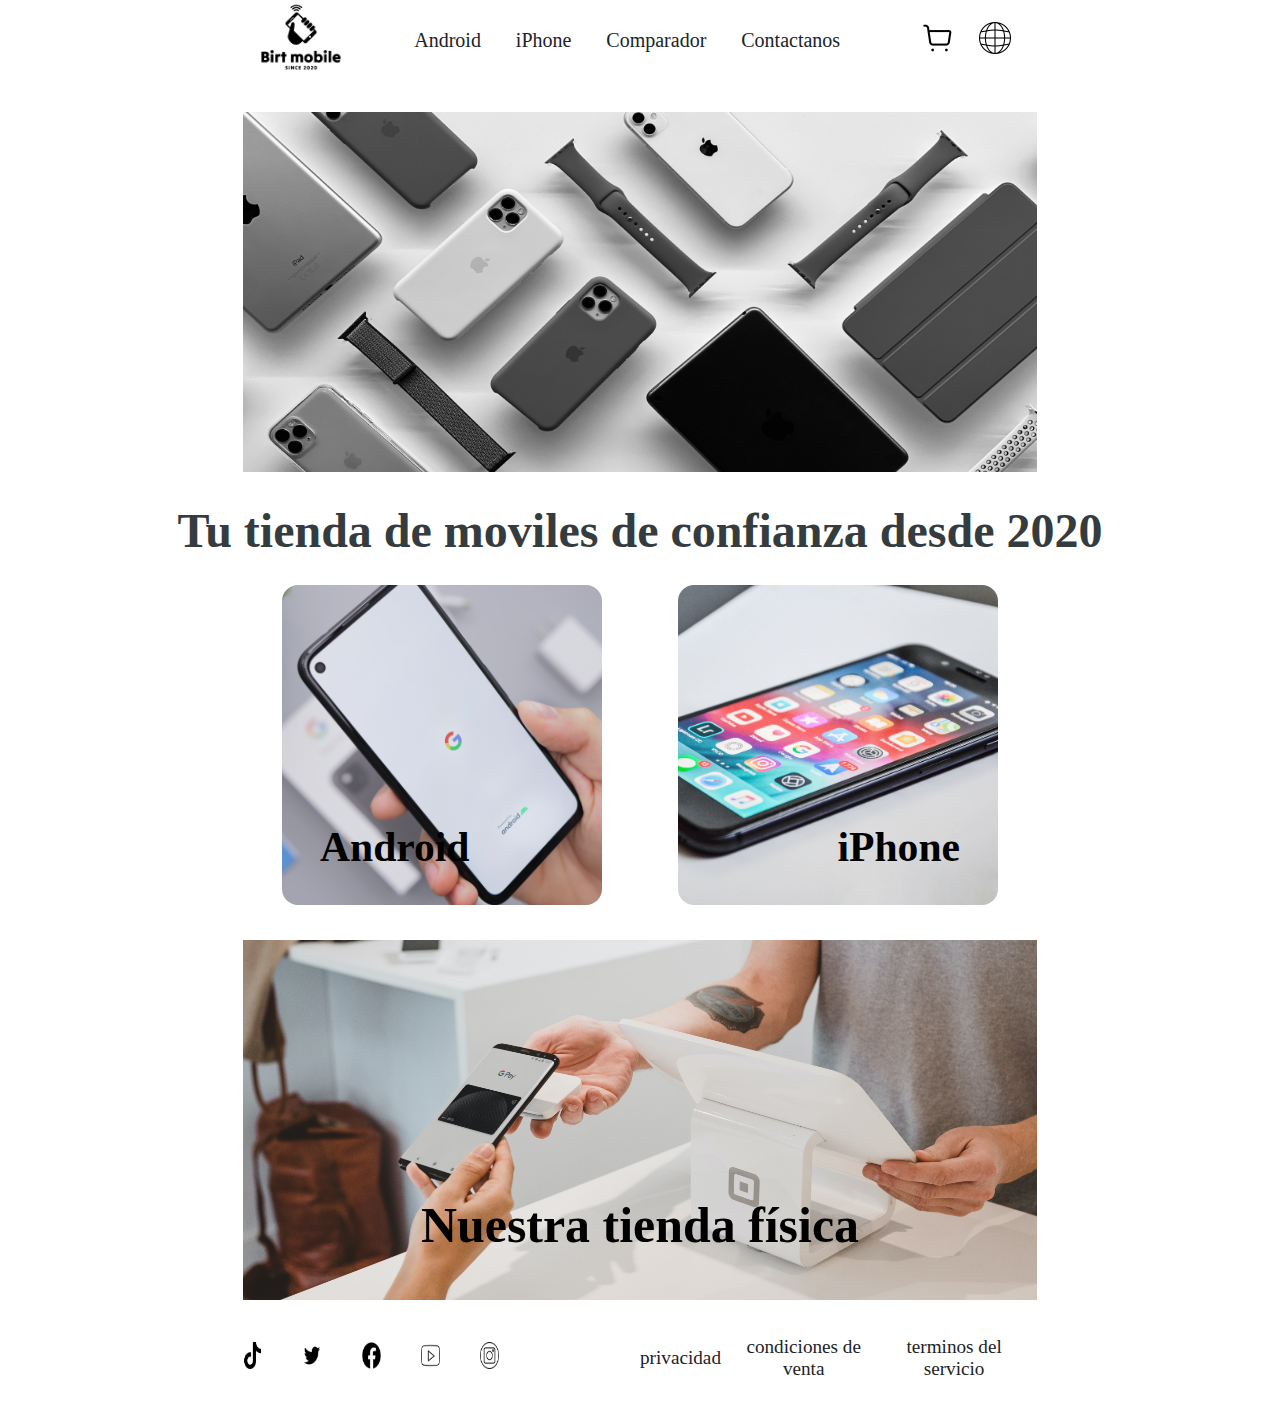
<file: index.html>
<!DOCTYPE html>
<html lang="en">
<head>
    <meta charset="UTF-8">
    <meta name="viewport" content="width=device-width, initial-scale=1.0">
    <title>Birt Mobile</title>
    <link rel="stylesheet" href="styles/main.css">
    <link rel="stylesheet" href="styles/index.css">
</head>
<body>
    <!--Cabecera comun para todas las paginas con los diferentes menús-->
    <header id="cabecera">
        <a href="index.html"><img src="images/logotipo.png" alt="Logotipo Birt" id="imagen-birt"></a>
        <nav>
            <ul id="lista-menus">
                <li><a href="android.html" class="enlace-web">Android</a></li>
                <li><a href="iphone.html" class="enlace-web">iPhone</a></li>
                <li><a href="comparador.html" class="enlace-web">Comparador</a></li>
                <li><a href="contacta.html" class="enlace-web">Contactanos</a></li>
            </ul>
        </nav>
        <aside>
            <a href="cesta.html">
                <img src="images/cesta.png" alt="Carrito de la cesta" srcset="" id="carro-compra" class="icono">
            </a>
            <a href="#">
                <img src="images/idioma.png" alt="Selector de idioma" srcset="" id="selector-idioma" class="icono">
            </a>
        </aside>
    </header>
    <!--Imagen principal de la pagina y frase de la pagina-->
    <section id="general-index">
        <article>
            <img src="images/imagen-principal.jpg" alt="Imagen principal Index" srcset="" class="imagen-principal">
            <h1 class="color-gris">Tu tienda de moviles de confianza desde 2020</h1>
        </article>
        <!--diferentes menús de dispositivos-->
        <article id="imagenes">
            <span class="imagenesmoviles lado-android">
                <a href="android.html"><img src="images/android.jpg" alt="foto android" srcset="" class="imagen-dispositivo"></a>
                <p id="android">Android</p>
            </span>
            <span class="imagenesmoviles lado-iphone">
                <a href="iphone.html"><img src="images/iphone.jpg" alt="foto iphone" srcset="" class="imagen-dispositivo"></a>
                <p id="iphone">iPhone</p>
            </span>
        </article>
    </section>
    <!--footer-->
    <footer>
        <div class="imagen-texto">
            <a href="contacta.html" id="foto-footer-contacta"><img src="images/tienda.jpg" alt="imagen principal footer" srcset="" id="imagenfooter"></a>
            <h2>Nuestra tienda física</h2>
        </div>
        <div id="fin-pagina">
            <ul id="lista-iconos">
                <li><a href="#"><img src="images/tik-tok.png" alt="red tiktok" srcset="" class="icono-red-social"></a></li>
                <li><a href=""><img src="images/twitter.png" alt="red twitter" srcset="" class="icono-red-social"></a></li>
                <li><a href=""><img src="images/facebook.png" alt="red facebook" srcset="" class="icono-red-social"></a></li>
                <li><a href=""><img src="images/youtube.png" alt="red youtube" srcset="" class="icono-red-social"></a></li>
                <li><a href=""><img src="images/instagram.png" alt="red instagram" srcset="" class="icono-red-social"></a></li>
            </ul>

            <ul id="condiciones">
                <a href="#" class="enlace-web"><li>privacidad</li></a>
                <a href="#" class="enlace-web"><li>condiciones de venta</li></a>
                <a href="#" class="enlace-web"><li>terminos del servicio</li></a>
            </ul>
        </div>
    </footer>

</body>
</html>
</file>
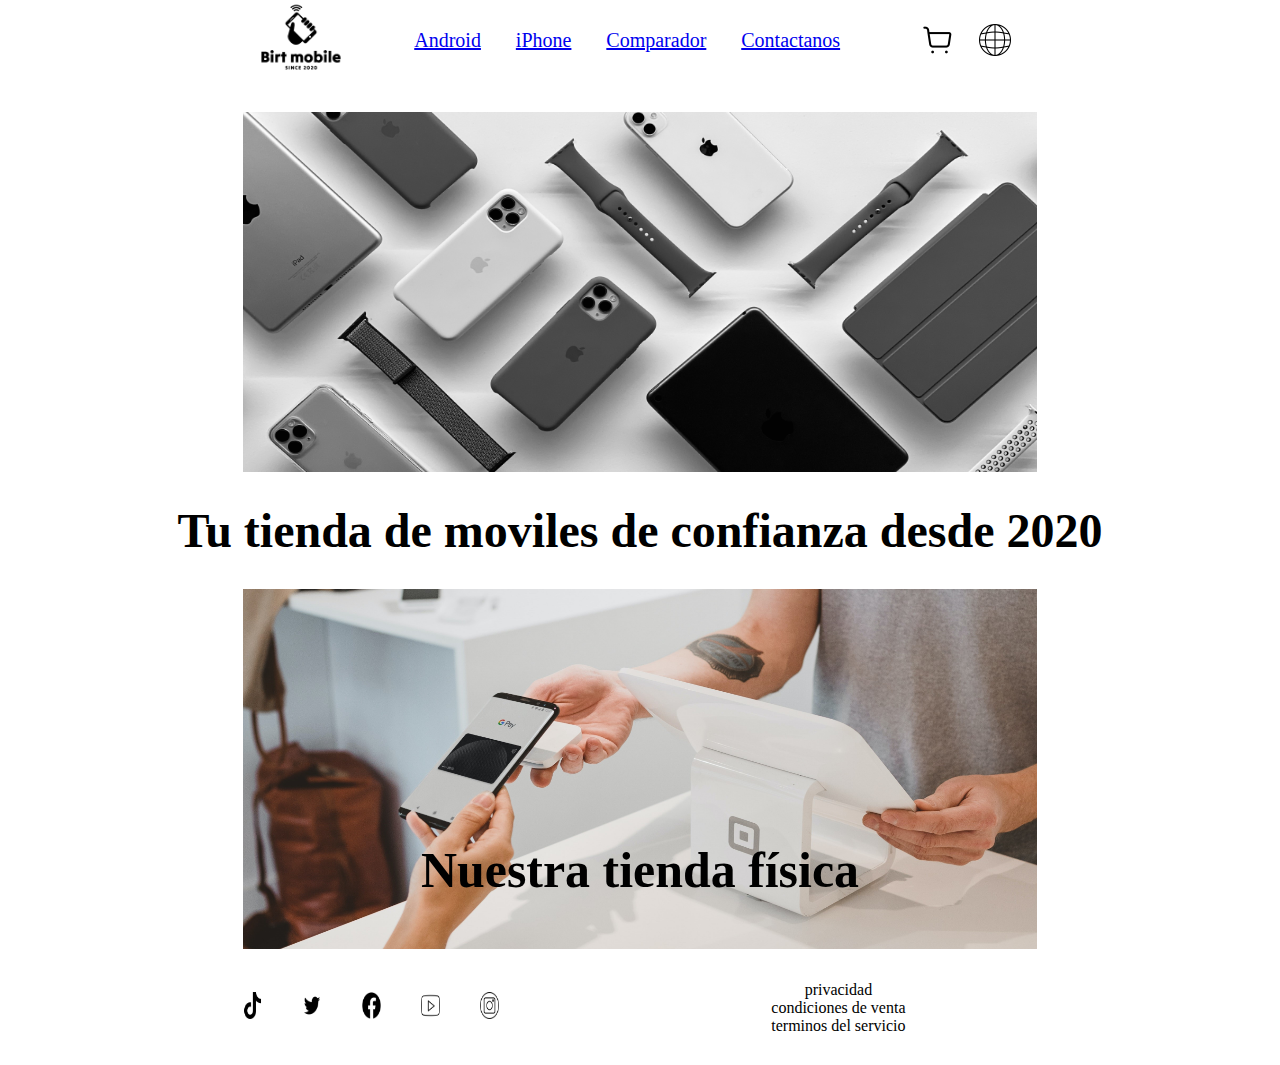
<file: 000-compra.html>
<!DOCTYPE html>
<html lang="en">
<head>
    <meta charset="UTF-8">
    <meta name="viewport" content="width=device-width, initial-scale=1.0">
    <title>Pagina Principal</title>
    <link rel="stylesheet" href="styles/main.css">
    <link rel="stylesheet" href="styles/index.css">
</head>
<body>
    <header id="cabecera">
        <a href="index.html"><img src="images/logotipo.png" alt="Logotipo Birt" id="imagen-birt"></a>
        <nav>
            <ul id="lista-menus">
                <li class="elemento-menu"><a href="android.html">Android</a></li>
                <li class="elemento-menu"><a href="iphone.html">iPhone</a></li>
                <li class="elemento-menu"><a href="comparador.html">Comparador</a></li>
                <li class="elemento-menu"><a href="contacta.html">Contactanos</a></li>
            </ul>
        </nav>
        <aside>
            <img src="images/cesta.png" alt="Carrito de la cesta" srcset="" id="carro-compra" class="icono">
            <img src="images/idioma.png" alt="Selector de idioma" srcset="" id="selector-idioma" class="icono">
            
        </aside>
    </header>
    <section>
        <img src="images/imagen-principal.jpg" alt="" srcset="" class="imagen-principal">

        <h1>Tu tienda de moviles de confianza desde 2020</h1>

        
    </section>

    <footer>
        <div class="imagen-texto">
            <img src="images/tienda.jpg" alt="" srcset="" id="imagenfooter">
            <h2>Nuestra tienda física</h2>
        </div>
        <div id="fin-pagina">
            <ul id="lista-iconos">
                <li><img src="images/tik-tok.png" alt="" srcset="" class="icono-red-social"></li>
                <li><img src="images/twitter.png" alt="" srcset="" class="icono-red-social"></li>
                <li><img src="images/facebook.png" alt="" srcset="" class="icono-red-social"></li>
                <li><img src="images/youtube.png" alt="" srcset="" class="icono-red-social"></li>
                <li><img src="images/instagram.png" alt="" srcset="" class="icono-red-social"></li>
            </ul>

            <ul id="contacto">
                <li>privacidad</li>
                <li>condiciones de venta</li>
                <li>terminos del servicio</li>
            </ul>
        </div>
    </footer>

</body>
</html>
</file>
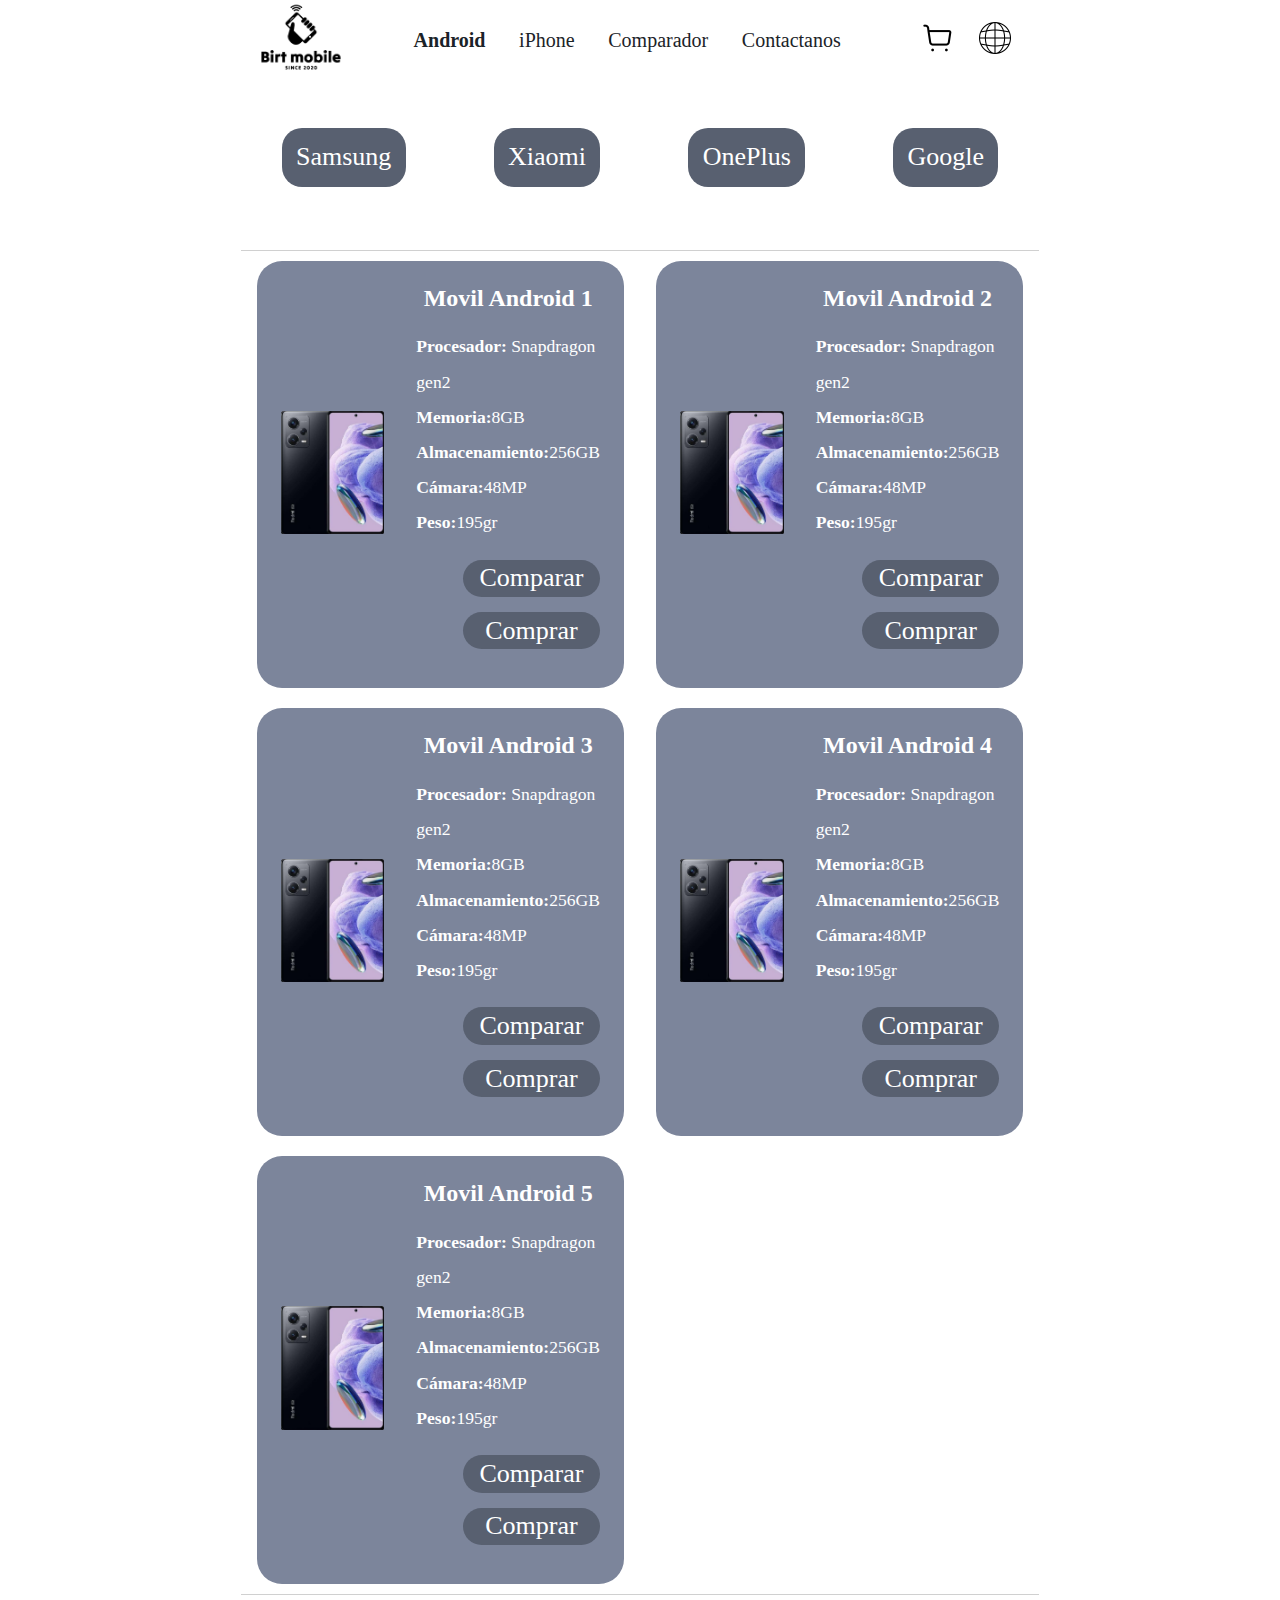
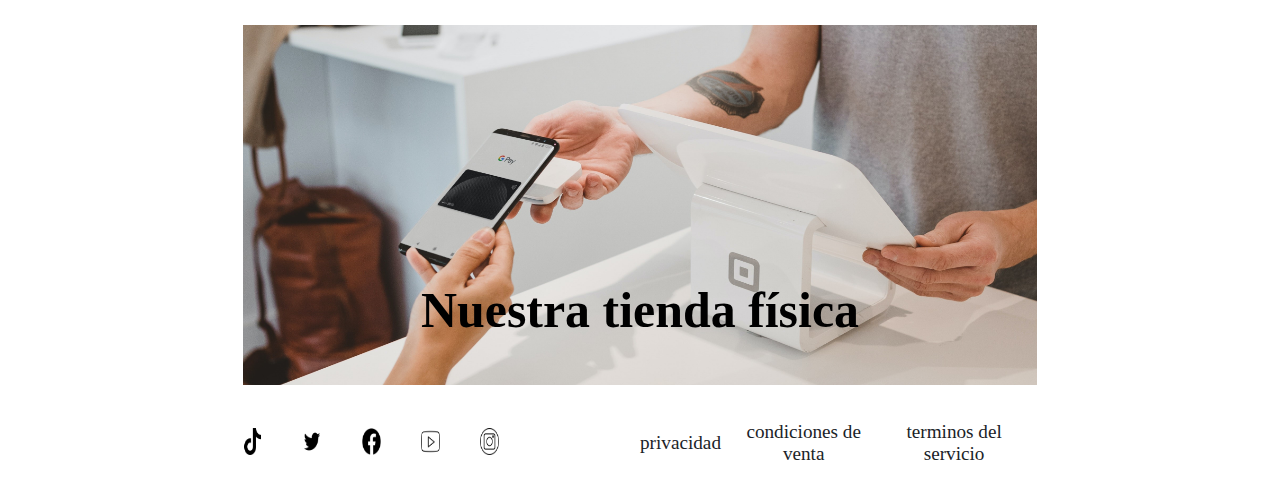
<file: android.html>
<!DOCTYPE html>
<html lang="en">
<head>
    <meta charset="UTF-8">
    <meta name="viewport" content="width=device-width, initial-scale=1.0">
    <title>Android - Birt Mobile</title>
    <link rel="stylesheet" href="styles/main.css">
    <link rel="stylesheet" href="styles/moviles.css">
</head>
<body>
    <!--Cabecera comun para todas las paginas con los diferentes menús-->
    <header id="cabecera">
        <a href="index.html"><img src="images/logotipo.png" alt="Logotipo Birt" id="imagen-birt"></a>
        <nav>
            <ul id="lista-menus">
                <li class="actual"><a href="android.html" class="enlace-web">Android</a></li>
                <li><a href="iphone.html" class="enlace-web">iPhone</a></li>
                <li><a href="comparador.html" class="enlace-web">Comparador</a></li>
                <li><a href="contacta.html" class="enlace-web">Contactanos</a></li>
            </ul>
        </nav>
        <aside>
            <a href="cesta.html">
                <img src="images/cesta.png" alt="Carrito de la cesta" srcset="" id="carro-compra" class="icono">
            </a>
            <a href="#">
                <img src="images/idioma.png" alt="Selector de idioma" srcset="" id="selector-idioma" class="icono">
            </a>
        </aside>
    </header>
    
    <!--Seccion para las diferentes marcas de dispositivos-->
    <section id="filtro">
        <ul>
            <li class="boton-pulsable"><a href="">Samsung</a></li>
            <li class="boton-pulsable"><a href="">Xiaomi</a></li>
            <li class="boton-pulsable"><a href="">OnePlus</a></li>
            <li class="boton-pulsable"><a href="">Google</a></li>
        </ul>        
    </section>

    <!--Seccion para mostrar los dispositivos, cada uno en un article que hará de tarjeta-->
    <section id="contenido-princ">
        <article class="tarjeta">
            <div class="imagen-tarjeta">
                <img src="images/android_movil.png" alt="movil android">
            </div>
            <div class="datos-tarjeta">
                <h2>Movil Android 1</h2>
                <p><b>Procesador:</b> Snapdragon gen2</p>
                <p><b>Memoria:</b>8GB</p>
                <p><b>Almacenamiento:</b>256GB</p>
                <p><b>Cámara:</b>48MP</p>
                <p><b>Peso:</b>195gr</p>
                <span>
                    <a href="comparador.html" class="boton-pulsable">Comparar</a>
                    <a href="cesta.html" class="boton-pulsable">Comprar</a>
                </span>
            </div>
        </article>

        <article class="tarjeta">
            <div class="imagen-tarjeta">
                <img src="images/android_movil.png" alt="movil android">
            </div>
            <div class="datos-tarjeta">
                <h2>Movil Android 2</h2>
                <p><b>Procesador:</b> Snapdragon gen2</p>
                <p><b>Memoria:</b>8GB</p>
                <p><b>Almacenamiento:</b>256GB</p>
                <p><b>Cámara:</b>48MP</p>
                <p><b>Peso:</b>195gr</p>
                <span>
                    <a href="comparador.html" class="boton-pulsable">Comparar</a>
                    <a href="cesta.html" class="boton-pulsable">Comprar</a>
                </span>
            </div>
        </article>
        <article class="tarjeta">
            <div class="imagen-tarjeta">
                <img src="images/android_movil.png" alt="movil android">
            </div>
            <div class="datos-tarjeta">
                <h2>Movil Android 3</h2>
                <p><b>Procesador:</b> Snapdragon gen2</p>
                <p><b>Memoria:</b>8GB</p>
                <p><b>Almacenamiento:</b>256GB</p>
                <p><b>Cámara:</b>48MP</p>
                <p><b>Peso:</b>195gr</p>
                <span>
                    <a href="comparador.html" class="boton-pulsable">Comparar</a>
                    <a href="cesta.html" class="boton-pulsable">Comprar</a>
                </span>
            </div>
        </article>
        <article class="tarjeta">
            <div class="imagen-tarjeta">
                <img src="images/android_movil.png" alt="movil android">
            </div>
            <div class="datos-tarjeta">
                <h2>Movil Android 4</h2>
                <p><b>Procesador:</b> Snapdragon gen2</p>
                <p><b>Memoria:</b>8GB</p>
                <p><b>Almacenamiento:</b>256GB</p>
                <p><b>Cámara:</b>48MP</p>
                <p><b>Peso:</b>195gr</p>
                <span>
                    <a href="comparador.html" class="boton-pulsable">Comparar</a>
                    <a href="cesta.html" class="boton-pulsable">Comprar</a>
                </span>
            </div>
        </article>
        <article class="tarjeta">
            <div class="imagen-tarjeta">
                <img src="images/android_movil.png" alt="movil android">
            </div>
            <div class="datos-tarjeta">
                <h2>Movil Android 5</h2>
                <p><b>Procesador:</b> Snapdragon gen2</p>
                <p><b>Memoria:</b>8GB</p>
                <p><b>Almacenamiento:</b>256GB</p>
                <p><b>Cámara:</b>48MP</p>
                <p><b>Peso:</b>195gr</p>
                <span>
                    <a href="comparador.html" class="boton-pulsable">Comparar</a>
                    <a href="cesta.html" class="boton-pulsable">Comprar</a>
                </span>
            </div>
        </article>
    </section>

    <!--Footer-->
    <footer>
        <div class="imagen-texto">
            <a href="contacta.html" id="foto-footer-contacta"><img src="images/tienda.jpg" alt="imagen principal footer" srcset="" id="imagenfooter"></a>
            <h2>Nuestra tienda física</h2>
        </div>
        <div id="fin-pagina">
            <ul id="lista-iconos">
                <li><img src="images/tik-tok.png" alt="red tiktok" srcset="" class="icono-red-social"></li>
                <li><img src="images/twitter.png" alt="red twitter" srcset="" class="icono-red-social"></li>
                <li><img src="images/facebook.png" alt="red facebook" srcset="" class="icono-red-social"></li>
                <li><img src="images/youtube.png" alt="red youtube" srcset="" class="icono-red-social"></li>
                <li><img src="images/instagram.png" alt="red instagram" srcset="" class="icono-red-social"></li>
            </ul>

            <ul id="condiciones">
                <a href="#" class="enlace-web"><li>privacidad</li></a>
                <a href="#" class="enlace-web"><li>condiciones de venta</li></a>
                <a href="#" class="enlace-web"><li>terminos del servicio</li></a>
            </ul>
        </div>
    </footer>

</body>
</html>
</file>
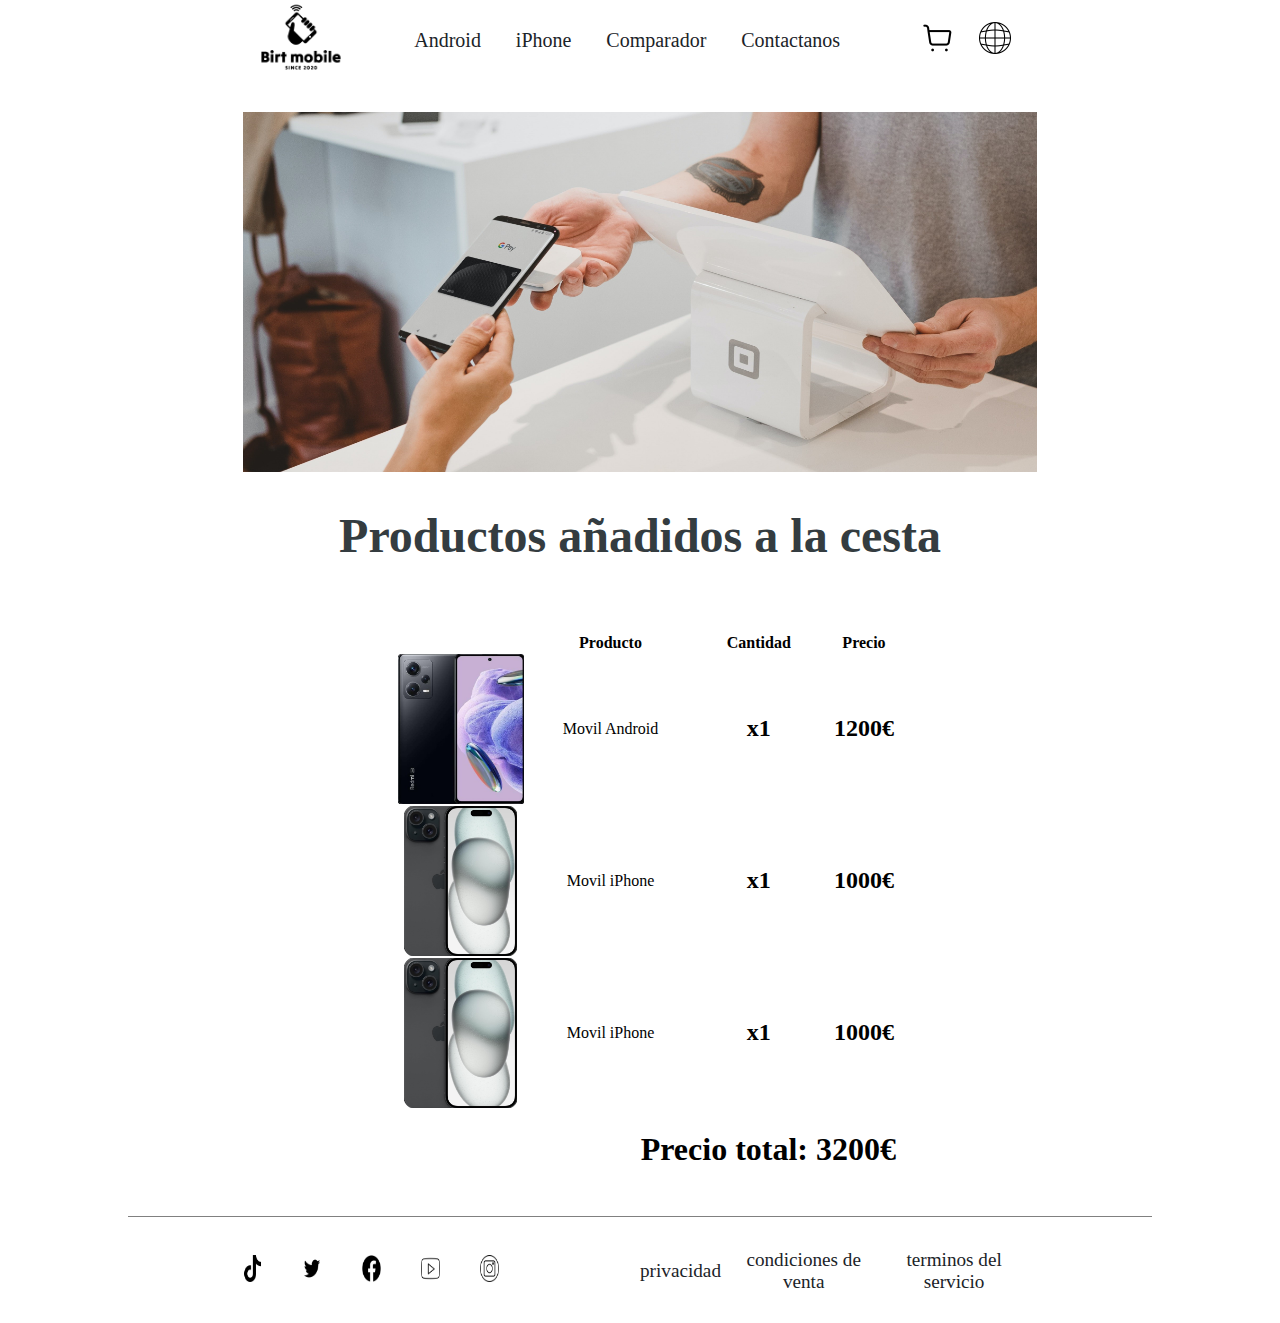
<file: cesta.html>
<!DOCTYPE html>
<html lang="en">
<head>
    <meta charset="UTF-8">
    <meta name="viewport" content="width=device-width, initial-scale=1.0">
    <title>Carrito de compra - Birt Mobile</title>
    <link rel="stylesheet" href="styles/main.css">
    <link rel="stylesheet" href="styles/cesta.css">
</head>
<body>
    <!--Cabecera comun para todas las paginas con los diferentes menús-->
    <header id="cabecera">
        <a href="index.html"><img src="images/logotipo.png" alt="Logotipo Birt" id="imagen-birt"></a>
        <nav>
            <ul id="lista-menus">
                <li><a href="android.html" class="enlace-web">Android</a></li>
                <li><a href="iphone.html" class="enlace-web">iPhone</a></li>
                <li><a href="comparador.html" class="enlace-web">Comparador</a></li>
                <li><a href="contacta.html" class="enlace-web">Contactanos</a></li>
            </ul>
        </nav>
        <aside>
            <a href="cesta.html">
                <img src="images/cesta.png" alt="Carrito de la cesta" srcset="" id="carro-compra" class="icono">
            </a>
            <a href="#">
                <img src="images/idioma.png" alt="Selector de idioma" srcset="" id="selector-idioma" class="icono">
            </a>
        </aside>
    </header>
    <!--Imagen principal de la pagina y frase de la pagina-->
    <section>
        <img src="images/tienda.jpg" alt="imagen principal pagina" srcset="" class="imagen-principal">
        <h1 class="color-gris">Productos añadidos a la cesta</h1>
    </section>
    <!--Listado de dispositivos añadidos a la cesta-->
    <section class="contenido">
        <table>
            <thead id="cabecera-tabla">
                <tr>
                    <td> </td>
                    <td>Producto</td>
                    <td>Cantidad</td>
                    <td>Precio</td>
                </tr>
            </thead>
            <tbody>
                <tr>
                    <td><img src="images/android_movil.png" alt="movil android"></td>
                    <td>Movil Android</td>
                    <td class="cantidad">x1</td>
                    <td class="precio">1200€</td>
                </tr>
                <tr>
                    <td><img src="images/iphone_articulo.png" alt="movil iphone"></td>
                    <td>Movil iPhone</td>
                    <td class="cantidad">x1</td>
                    <td class="precio">1000€</td>
                </tr>
                <tr>
                    <td><img src="images/iphone_articulo.png" alt="movil iphone"></td>
                    <td>Movil iPhone</td>
                    <td class="cantidad">x1</td>
                    <td class="precio">1000€</td>
                </tr>
            </tbody>
        </table>

        <!--Precio total de los productos añadidos a la cesta-->
        <h2 class="total">Precio total: 3200€</h2>
    </section>
    <!--Footer diferente al resto de paginas-->
    <footer id="footer-diferente"> 
        <div id="fin-pagina">
            <ul id="lista-iconos">
                <li><img src="images/tik-tok.png" alt="red tiktok" srcset="" class="icono-red-social"></li>
                <li><img src="images/twitter.png" alt="red twitter" srcset="" class="icono-red-social"></li>
                <li><img src="images/facebook.png" alt="red facebook" srcset="" class="icono-red-social"></li>
                <li><img src="images/youtube.png" alt="red youtube" srcset="" class="icono-red-social"></li>
                <li><img src="images/instagram.png" alt="red instagram" srcset="" class="icono-red-social"></li>
            </ul>

            <ul id="condiciones">
                <a href="#" class="enlace-web"><li>privacidad</li></a>
                <a href="#" class="enlace-web"><li>condiciones de venta</li></a>
                <a href="#" class="enlace-web"><li>terminos del servicio</li></a>
            </ul>
        </div>
    </footer>
</body>
</html>
</file>
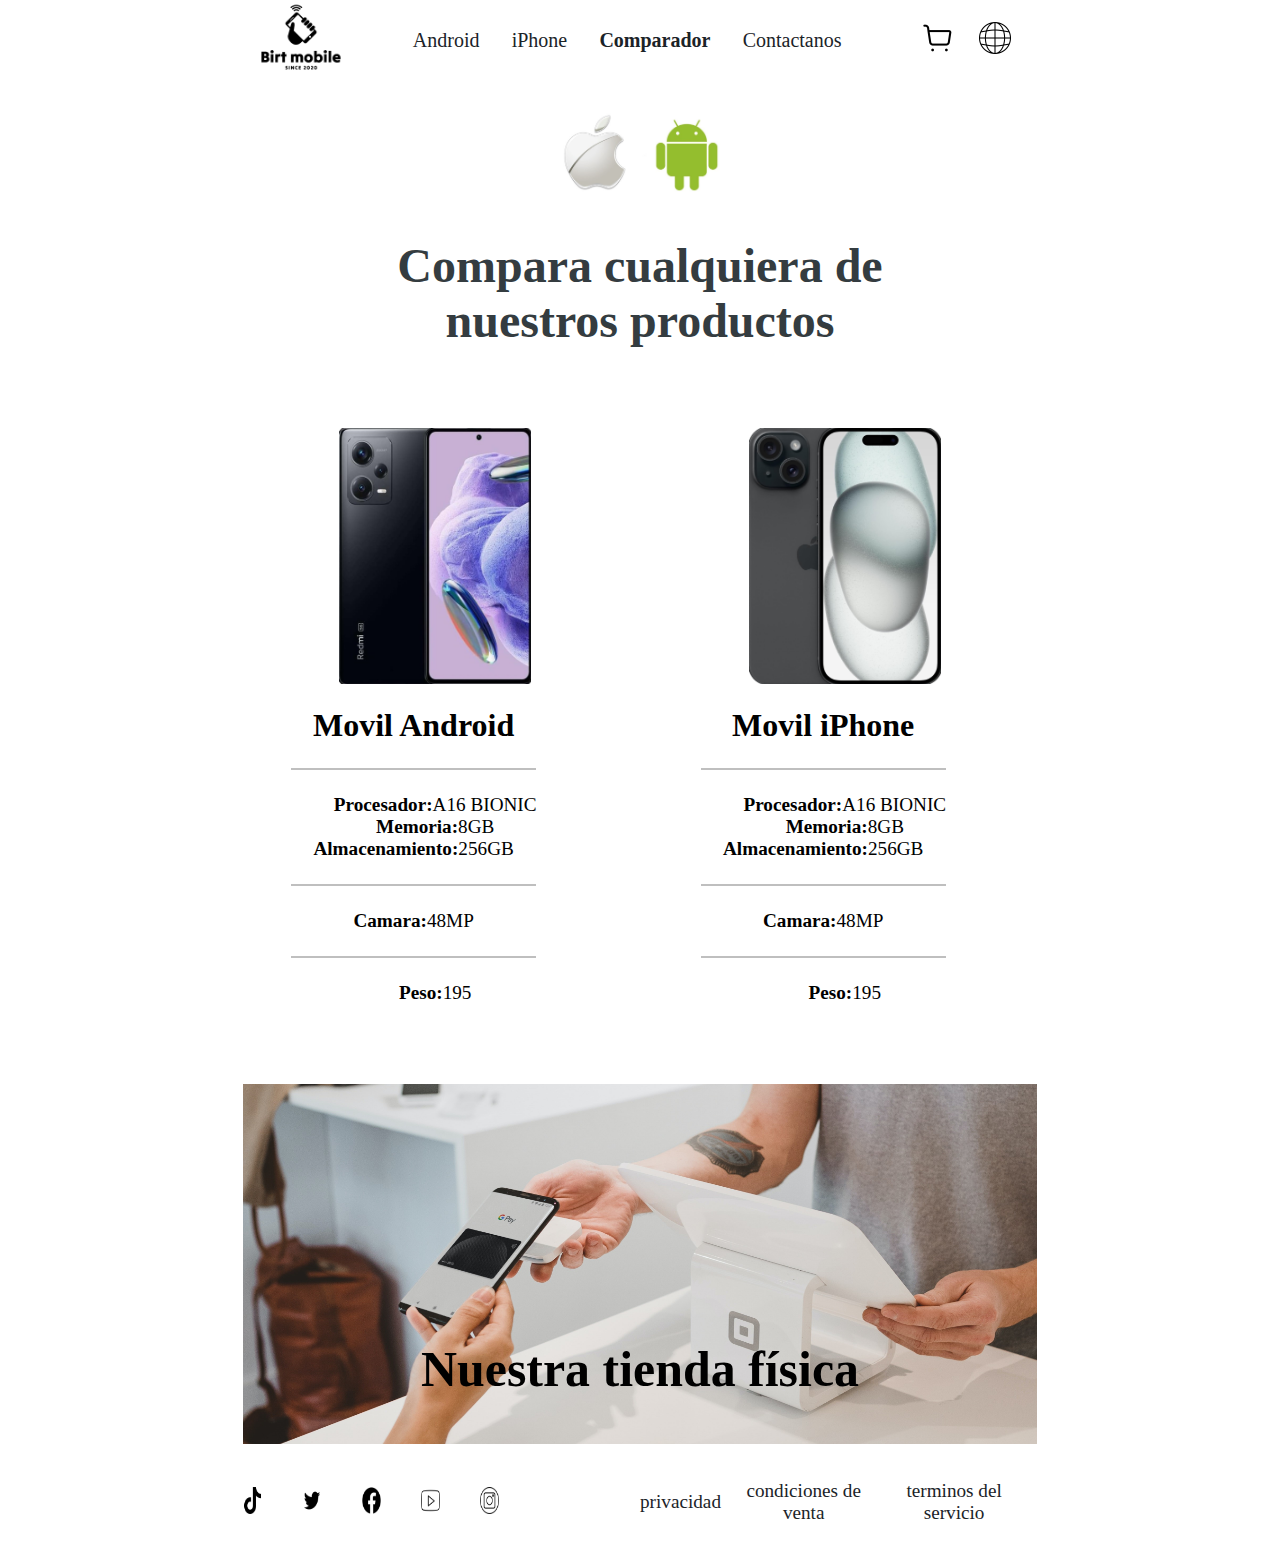
<file: comparador.html>
<!DOCTYPE html>
<html lang="en">
<head>
    <meta charset="UTF-8">
    <meta name="viewport" content="width=device-width, initial-scale=1.0">
    <title>Comparador - Birt Mobile</title>
    <link rel="stylesheet" href="styles/main.css">
    <link rel="stylesheet" href="styles/comparador.css">
</head>
<body>
    <!--Cabecera comun para todas las paginas con los diferentes menús-->
    <header id="cabecera">
        <a href="index.html"><img src="images/logotipo.png" alt="Logotipo Birt" id="imagen-birt"></a>
        <nav>
            <ul id="lista-menus">
                <li><a href="android.html" class="enlace-web">Android</a></li>
                <li><a href="iphone.html" class="enlace-web">iPhone</a></li>
                <li class="actual"><a href="comparador.html" class="enlace-web">Comparador</a></li>
                <li><a href="contacta.html" class="enlace-web">Contactanos</a></li>
            </ul>
        </nav>
        <aside>
            <a href="cesta.html">
                <img src="images/cesta.png" alt="Carrito de la cesta" srcset="" id="carro-compra" class="icono">
            </a>
            <a href="#">
                <img src="images/idioma.png" alt="Selector de idioma" srcset="" id="selector-idioma" class="icono">
            </a>
        </aside>
    </header>
    <!--Imagen principal de la pagina y frase de la pagina-->
    <section>
        <img src="images/comparador.jpg" alt="imagen principal" srcset="" class="imagen-principal">
        <h1 class="color-gris">Compara cualquiera de nuestros productos</h1>
    </section>

    <!--Zona para mostrar los productos para su comparacion-->
    <section id="zona-comparador">
        <article class="tarjeta-movil">
            <img src="images/android_movil.png" alt="imagen android" srcset="">
            <h2 class="linea">Movil Android</h2>
            <p><b>Procesador:</b>A16 BIONIC</p>
            <p><b>Memoria:</b>8GB</p>
            <p class="linea"><b>Almacenamiento:</b>256GB</p>
            <p class="linea"><b>Camara:</b>48MP</p>
            <p><b>Peso:</b>195</p>
        </article>

        <article class="tarjeta-movil">
            <img src="images/iphone_articulo.png" alt="imagen iphone" srcset="">
            <h2 class="linea">Movil iPhone</h2>
            <p><b>Procesador:</b>A16 BIONIC</p>
            <p><b>Memoria:</b>8GB</p>
            <p class="linea"><b>Almacenamiento:</b>256GB</p>
            <p class="linea"><b>Camara:</b>48MP</p>
            <p><b>Peso:</b>195</p>
        </article>
    </section>
    
    <!--footer-->
    <footer>
        <div class="imagen-texto">
            <a href="contacta.html" id="foto-footer-contacta"><img src="images/tienda.jpg" alt="imagen principal footer" srcset="" id="imagenfooter"></a>
            <h2>Nuestra tienda física</h2>
        </div>
        <div id="fin-pagina">
            <ul id="lista-iconos">
                <li><img src="images/tik-tok.png" alt="red tiktok" srcset="" class="icono-red-social"></li>
                <li><img src="images/twitter.png" alt="red twitter" srcset="" class="icono-red-social"></li>
                <li><img src="images/facebook.png" alt="red facebook" srcset="" class="icono-red-social"></li>
                <li><img src="images/youtube.png" alt="red youtube" srcset="" class="icono-red-social"></li>
                <li><img src="images/instagram.png" alt="red instagram" srcset="" class="icono-red-social"></li>
            </ul>

            <ul id="condiciones">
                <a href="#" class="enlace-web"><li>privacidad</li></a>
                <a href="#" class="enlace-web"><li>condiciones de venta</li></a>
                <a href="#" class="enlace-web"><li>terminos del servicio</li></a>
            </ul>
        </div>
    </footer>

</body>
</html>
</file>
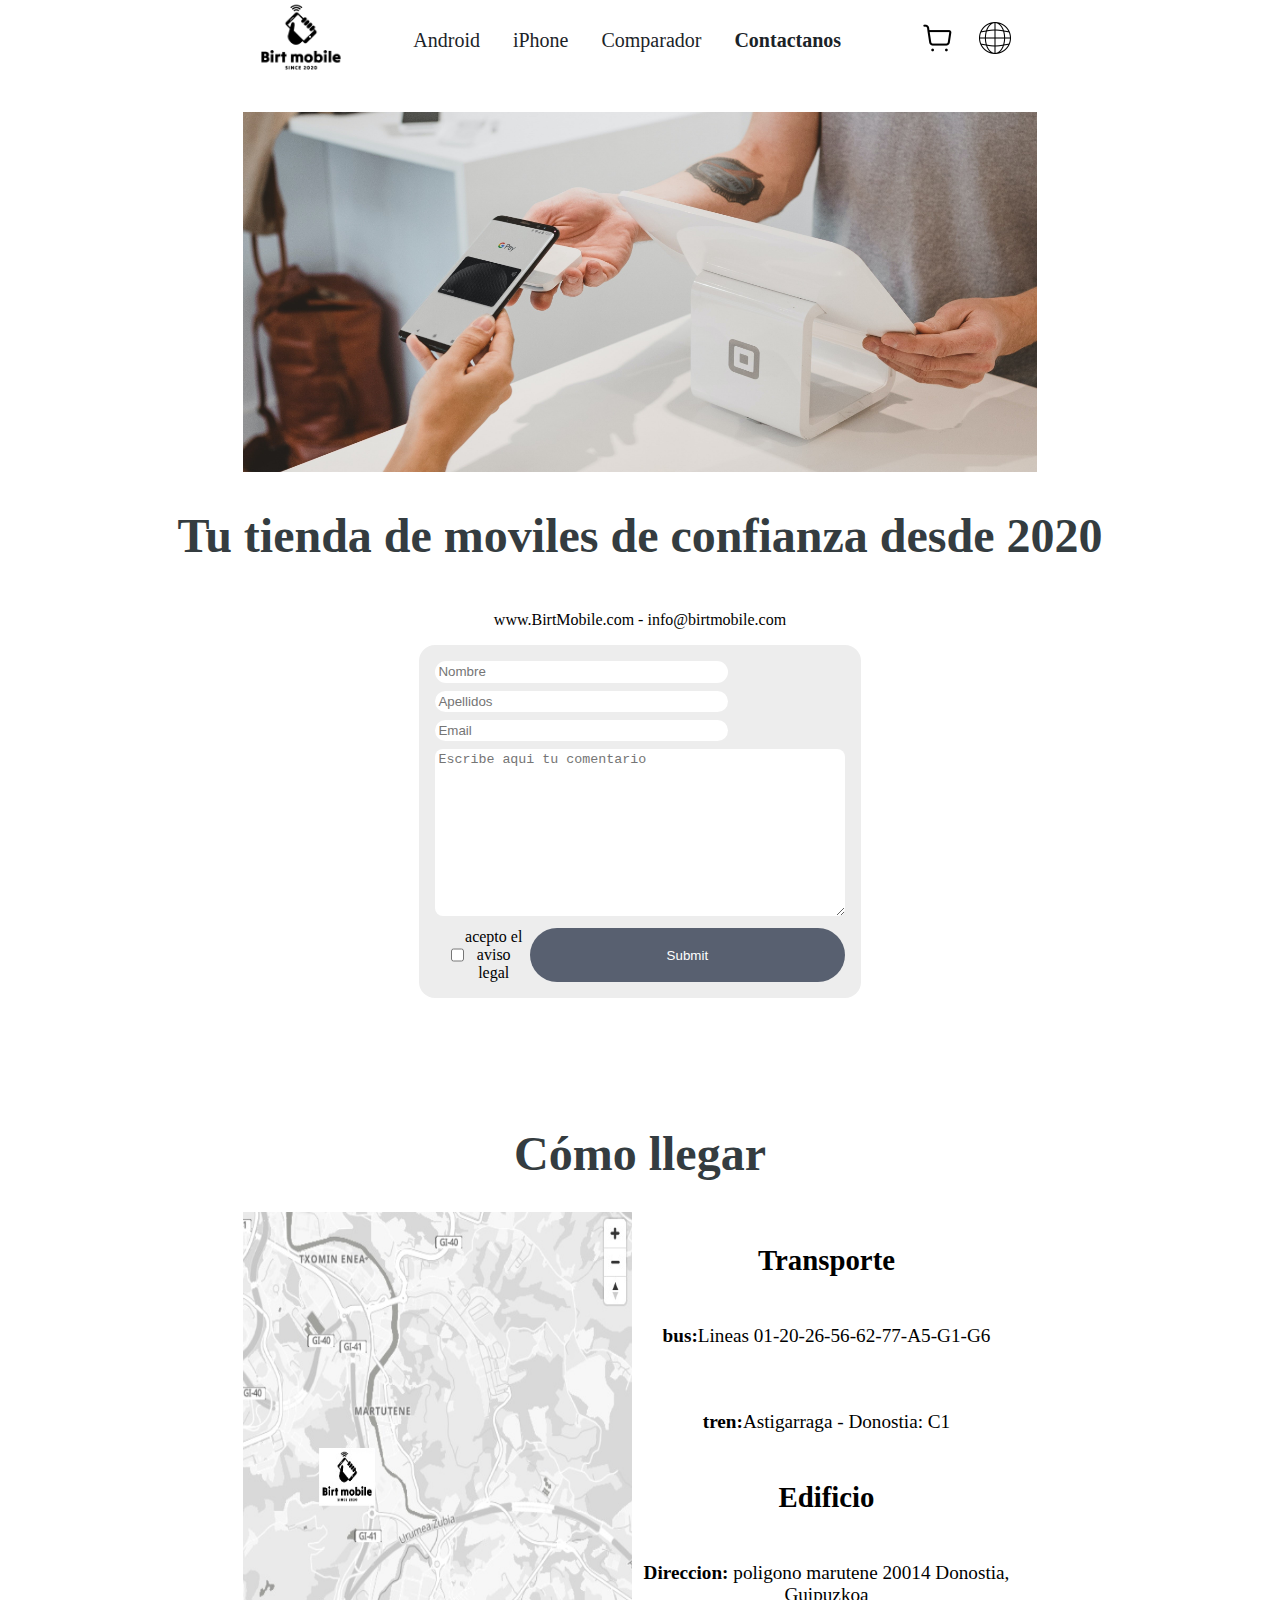
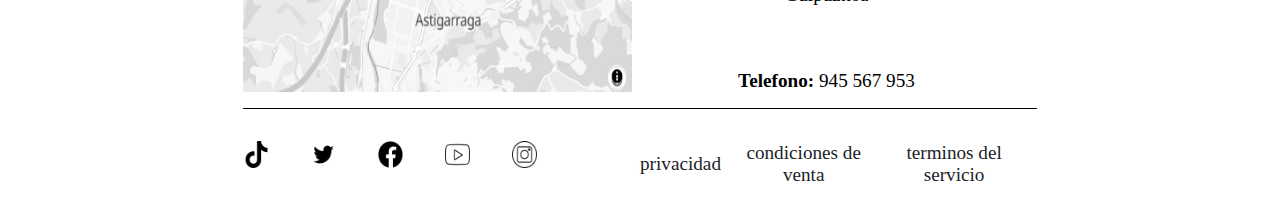
<file: contacta.html>
<!DOCTYPE html>
<html lang="en">
<head>
    <meta charset="UTF-8">
    <meta name="viewport" content="width=device-width, initial-scale=1.0">
    <title>Contacta - Birt Mobile</title>
    <link rel="stylesheet" href="styles/main.css">
    <link rel="stylesheet" href="styles/contacta.css">
</head>
<body>
    <!--Cabecera comun para todas las paginas con los diferentes menús-->
    <header id="cabecera">
        <a href="index.html"><img src="images/logotipo.png" alt="Logotipo Birt" id="imagen-birt"></a>
        <nav>
            <ul id="lista-menus">
                <li><a href="android.html" class="enlace-web">Android</a></li>
                <li><a href="iphone.html" class="enlace-web">iPhone</a></li>
                <li><a href="comparador.html" class="enlace-web">Comparador</a></li>
                <li class="actual"><a href="contacta.html" class="enlace-web">Contactanos</a></li>
            </ul>
        </nav>
        <aside>
            <a href="cesta.html">
                <img src="images/cesta.png" alt="Carrito de la cesta" srcset="" id="carro-compra" class="icono">
            </a>
            <a href="#">
                <img src="images/idioma.png" alt="Selector de idioma" srcset="" id="selector-idioma" class="icono">
            </a>
        </aside>
    </header>
    <!--Imagen principal de la pagina, frase de la pagina y parrafo de informacion-->
    <section>
        <img src="images/tienda.jpg" alt="imagen principal" srcset="" class="imagen-principal">
        <h1 class="color-gris descrip">Tu tienda de moviles de confianza desde 2020</h1>
    </section>
    <p>www.BirtMobile.com - info@birtmobile.com</p>

    <!--Formulario de contacto-->
    <form action="get">
        <input type="text" name="nombre" id="nombre" class="entrada" placeholder="Nombre">
        <input type="text" name="apellidos" id="apellidos" class="entrada" placeholder="Apellidos">
        <input type="email" name="email" id="email" class="entrada" placeholder="Email">
        <textarea name="comentario" id="comentario" class="texto" placeholder="Escribe aqui tu comentario"></textarea>
        <span>
            <input type="checkbox" name="acepto" id="acepto" class="acepto"> 
            <label for="acepto">acepto el aviso legal</label>
            <input type="submit" name="enviar" id="enviar" class="enviar">
        </span>
    </form>

    <!--Frase previa al footer-->
    <section>
        <h2 class="color-gris descrip">Cómo llegar</h2>
    </section>
    <!--footer-->
    <footer id="footer-diferente"> 
    <section id="contenedor-ubicacion">
        <img src="images/mapa.jpg" alt="mapa donde estamos" srcset="" id="imagenfooter">
        <div id="contenedor-informacion">
            <h2>Transporte</h2>
            <p><b>bus:</b>Lineas 01-20-26-56-62-77-A5-G1-G6</p>
            <p><b>tren:</b>Astigarraga - Donostia: C1</p>
            <h2>Edificio</h2>
            <p><b>Direccion:</b> poligono marutene 20014 Donostia, Guipuzkoa</p>
            <p><b>Telefono:</b> 945 567 953</p>
        </div>
    </section>
        <div id="fin-pagina">
            <ul id="lista-iconos">
                <li><img src="images/tik-tok.png" alt="red tiktok" srcset="" class="icono-red-social"></li>
                <li><img src="images/twitter.png" alt="red twitter" srcset="" class="icono-red-social"></li>
                <li><img src="images/facebook.png" alt="red facebook" srcset="" class="icono-red-social"></li>
                <li><img src="images/youtube.png" alt="red youtube" srcset="" class="icono-red-social"></li>
                <li><img src="images/instagram.png" alt="red instagram" srcset="" class="icono-red-social"></li>
            </ul>

            <ul id="condiciones">
                <a href="#" class="enlace-web"><li>privacidad</li></a>
                <a href="#" class="enlace-web"><li>condiciones de venta</li></a>
                <a href="#" class="enlace-web"><li>terminos del servicio</li></a>
            </ul>
        </div>
    </footer>
</body>
</html>
</file>
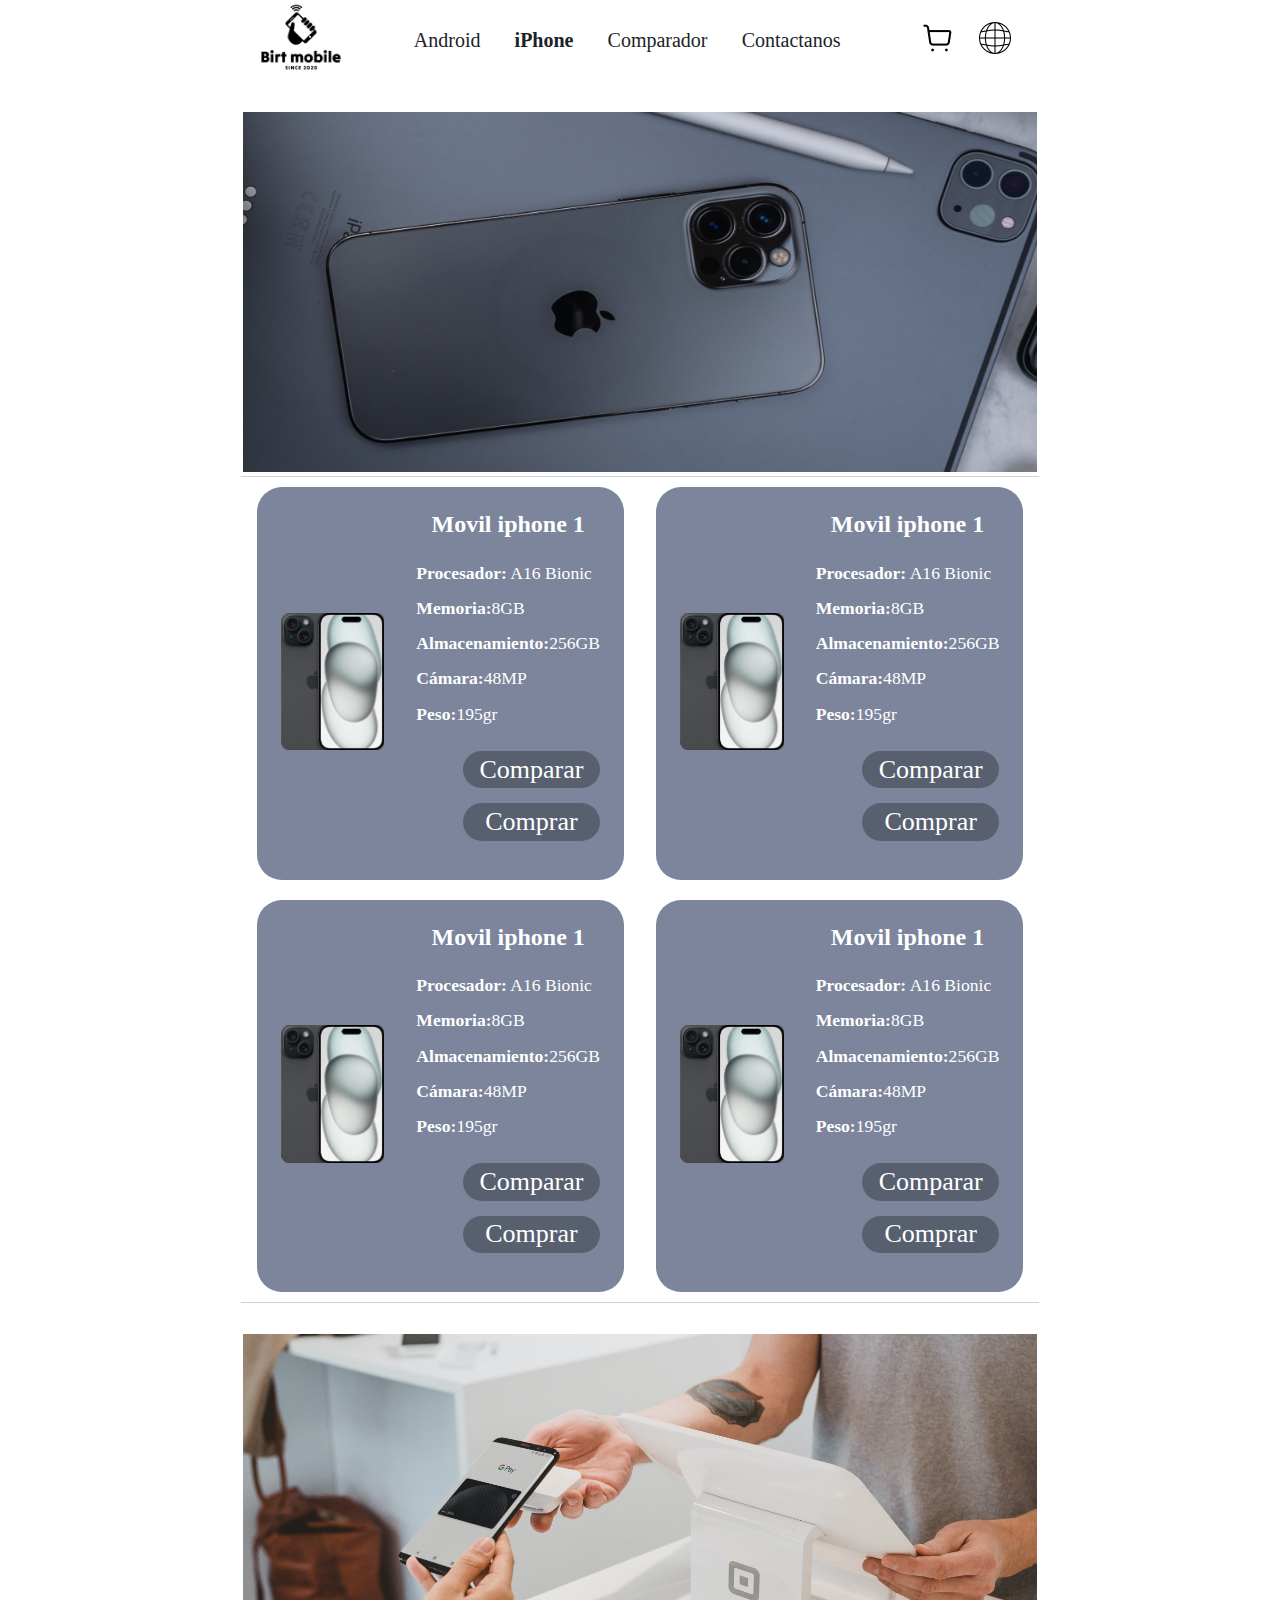
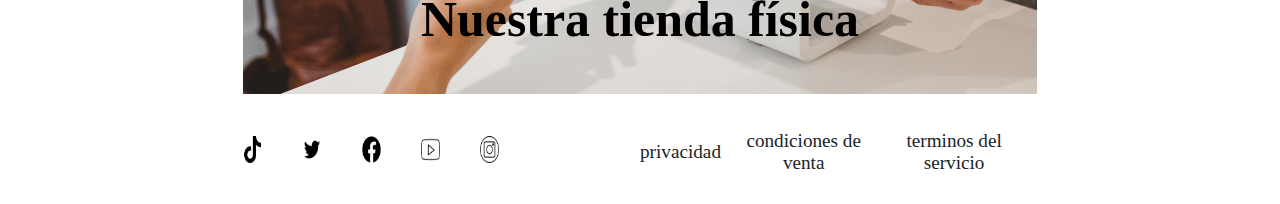
<file: iphone.html>
<!DOCTYPE html>
<html lang="en">
<head>
    <meta charset="UTF-8">
    <meta name="viewport" content="width=device-width, initial-scale=1.0">
    <title>iPhone - Birt Mobile</title>
    <link rel="stylesheet" href="styles/main.css">
    <link rel="stylesheet" href="styles/moviles.css">
</head>
<body>
    <header id="cabecera">
        <!--Cabecera comun para todas las paginas con los diferentes menús-->
        <a href="index.html"><img src="images/logotipo.png" alt="Logotipo Birt" id="imagen-birt"></a>
        <nav>
            <ul id="lista-menus">
                <li><a href="android.html" class="enlace-web">Android</a></li>
                <li class="actual"><a href="iphone.html" class="enlace-web">iPhone</a></li>
                <li><a href="comparador.html" class="enlace-web">Comparador</a></li>
                <li><a href="contacta.html" class="enlace-web">Contactanos</a></li>
            </ul>
        </nav>
        <aside>
            <a href="cesta.html">
                <img src="images/cesta.png" alt="Carrito de la cesta" srcset="" id="carro-compra" class="icono">
            </a>
            <a href="#">
                <img src="images/idioma.png" alt="Selector de idioma" srcset="" id="selector-idioma" class="icono">
            </a>
        </aside>
    </header>

    <!--Imagen principal de la pagina-->
    <section>
        <img src="images/iphone_principal.jpg" alt="imagen principal" srcset="" class="imagen-principal">
    </section>

     <!--Seccion para mostrar los dispositivos, cada uno en un article que hará de tarjeta-->
    <section id="contenido-princ">
        <article class="tarjeta">
            <div class="imagen-tarjeta">
                <img src="images/iphone_articulo.png" alt="imagen iphone" srcset="">
            </div>
            <div class="datos-tarjeta">
                <h2>Movil iphone 1</h2>
                <p><b>Procesador:</b> A16 Bionic</p>
                <p><b>Memoria:</b>8GB</p>
                <p><b>Almacenamiento:</b>256GB</p>
                <p><b>Cámara:</b>48MP</p>
                <p><b>Peso:</b>195gr</p>
                <span>
                    <a href="comparador.html" class="boton-pulsable">Comparar</a>
                    <a href="cesta.html" class="boton-pulsable">Comprar</a>
                </span>
            </div>
        </article>
        <article class="tarjeta">
            <div class="imagen-tarjeta">
                <img src="images/iphone_articulo.png" alt="imagen iphone" srcset="">
            </div>
            <div class="datos-tarjeta">
                <h2>Movil iphone 1</h2>
                <p><b>Procesador:</b> A16 Bionic</p>
                <p><b>Memoria:</b>8GB</p>
                <p><b>Almacenamiento:</b>256GB</p>
                <p><b>Cámara:</b>48MP</p>
                <p><b>Peso:</b>195gr</p>
                <span>
                    <a href="comparador.html" class="boton-pulsable">Comparar</a>
                    <a href="cesta.html" class="boton-pulsable">Comprar</a>
                </span>
            </div>
        </article>
        <article class="tarjeta">
            <div class="imagen-tarjeta">
                <img src="images/iphone_articulo.png" alt="imagen iphone" srcset="">
            </div>
            <div class="datos-tarjeta">
                <h2>Movil iphone 1</h2>
                <p><b>Procesador:</b> A16 Bionic</p>
                <p><b>Memoria:</b>8GB</p>
                <p><b>Almacenamiento:</b>256GB</p>
                <p><b>Cámara:</b>48MP</p>
                <p><b>Peso:</b>195gr</p>
                <span>
                    <a href="comparador.html" class="boton-pulsable">Comparar</a>
                    <a href="cesta.html" class="boton-pulsable">Comprar</a>
                </span>
            </div>
        </article>
        <article class="tarjeta">
            <div class="imagen-tarjeta">
                <img src="images/iphone_articulo.png" alt="imagen iphone" srcset="">
            </div>
            <div class="datos-tarjeta">
                <h2>Movil iphone 1</h2>
                <p><b>Procesador:</b> A16 Bionic</p>
                <p><b>Memoria:</b>8GB</p>
                <p><b>Almacenamiento:</b>256GB</p>
                <p><b>Cámara:</b>48MP</p>
                <p><b>Peso:</b>195gr</p>
                <span>
                    <a href="comparador.html" class="boton-pulsable">Comparar</a>
                    <a href="cesta.html" class="boton-pulsable">Comprar</a>
                </span>
            </div>
        </article>
    </section>

    <!--footer-->
    <footer>
        <div class="imagen-texto">
            <a href="contacta.html" id="foto-footer-contacta"><img src="images/tienda.jpg" alt="" srcset="" id="imagenfooter"></a> 
            <h2>Nuestra tienda física</h2>
        </div>
        <div id="fin-pagina">
            <ul id="lista-iconos">
                <li><img src="images/tik-tok.png" alt="red tiktok" srcset="" class="icono-red-social"></li>
                <li><img src="images/twitter.png" alt="red twitter" srcset="" class="icono-red-social"></li>
                <li><img src="images/facebook.png" alt="red facebook" srcset="" class="icono-red-social"></li>
                <li><img src="images/youtube.png" alt="red youtube" srcset="" class="icono-red-social"></li>
                <li><img src="images/instagram.png" alt="red instagram" srcset="" class="icono-red-social"></li>
            </ul>

            <ul id="condiciones">
                <a href="#" class="enlace-web"><li>privacidad</li></a>
                <a href="#" class="enlace-web"><li>condiciones de venta</li></a>
                <a href="#" class="enlace-web"><li>terminos del servicio</li></a>
            </ul>
        </div>
    </footer>

</body>
</html>
</file>
<file: styles/main.css>
/* 
En esta hoja estan todos los estilos que se comparten entre las diferentes paginas.
Por ejemplo la cabecera y el footer entre otras cosas.
El resto de estilos propios de cada pagina estan en su propio archivo css nombrado como la pagina.
*/

/*Reset*/
* {
    margin: 0;
    padding: 0;
    box-sizing:content-box;
}

body{
    margin: auto;
    text-align: center;
    align-items: center;
    width: 80%;
    background-color: #ffffff;
}

/*Estilos para la cabecera de las diferentes paginas*/
#cabecera{
    width: 75%;
    display: flex;
    flex-direction: row;
    justify-content: space-between;
    align-items: center;
    margin: auto;
}

#imagen-birt{
    width: 7vw;
}

#imagen-birt:hover{
    opacity: 60%;
}

nav{
    min-width: 60%;
}

#lista-menus{
    display: flex;
    flex-direction: row;
    list-style: none;
    justify-content: space-around;
    font-size: 20px;
}

.enlace-web{
    text-decoration: none;
    color: #1B2328;
}

.enlace-web:hover{
    color: black;
    font-weight: bold;
}

aside{
    display: flex;
    align-items: center;
    justify-content: space-around;
    width: 15%;
}

.icono{
    width: 2.5vw;
}

/*Estilos para las imagenes principales de la web*/
.imagen-principal{
    margin-top: 2rem;
    width: 62vw;
    height: 40vh;
}

/*Marcar en que pagina se está en ese momento*/
.actual{
    font-weight: bold;
}

/*Estilos para el footer*/
footer{
    width: 62vw;
    margin: 1.9rem auto;   
}

/*contenedor para la imagen del footer y texto*/
.imagen-texto{
    position: relative;
    display: flex;
    justify-content: center;
    align-items: end;
    width: 100%;
}

.imagen-texto img{
    width: 100%;
    height: 40vh;
    margin: auto;
}

#foto-footer-contacta{
    width: 100%;
}

.imagen-texto h2{
    position: absolute;
    font-size: 3.12rem;
    bottom: 1em;
}

/*Estilos para el contenedor donde estan las RRSS y condiciones*/
#fin-pagina{
    display: grid;
    grid-template-columns: 1fr 1fr;
    align-items: center;
    height: auto;
    margin-top: 2rem;
}

#fin-pagina ul{
    list-style: none;
    margin: 0;
    padding: 0;
}

#lista-iconos{
    align-items: center;
    display: flex;
    justify-content: flex-start;
    gap: 1rem;
}

.icono-red-social{
    width: 1.5vw;
    height: 3vh;
    margin-right: 1.5rem;
}

.icono-red-social:hover, .icono:hover{
    transform: scale(1.5);
}

#condiciones{
    align-items: center;
    display: flex;
    justify-content: flex-end;
}

#condiciones li{
    margin-right: 15px;
    font-size: 1.2em;
}

/*Hover para las imagenes de los footer y de los moviles del index*/
#imagenfooter:hover, .imagen-dispositivo:hover{
    opacity: 0.6;
    cursor: pointer;
}

/*Letras de titulos y diferentes apartados con color gris*/
.color-gris{
    color: #343c40;
    font-size: 3rem;
}

/*Estilos para movil y tablet*/
@media screen 
and (min-device-width : 360px) 
and (max-device-width: 900px) {
    html, body {
        overflow: hidden;
        max-width: 100%;
        width: 90%;
        margin: auto;
    }

    header{
        flex-wrap: wrap;
    }

    #cabecera{
        max-width: 100%;
    }
    
    nav{
        order: 2;
        margin: 1rem auto;
        border-bottom: 1px solid rgba(116, 116, 116, 0.726);
        border-top: 1px solid rgba(116, 116, 116, 0.726);
        width: 100%;
        padding: 1rem;
    }

    #imagen-birt{
        width: 30vw;
    }
    
    #lista-menus{
        width: 100%;
        flex-direction: column;
    }

    nav li{
        margin-top: .5rem;
    }

    aside{
        order: 1;
        width: 40%;
        margin-left: 5vw;
    }

    .icono{
        width: 8vw;
    }

    .color-gris{
        max-width: 80%;
        font-size: 2rem;
        text-align: center;
        margin: 1.5rem auto;
    }

    .imagen-principal{
        max-width: 100%;
        height: 15vh;
    }

    .imagen-texto{
        width: 100%;
    }

    #imagenfooter{
        width: 100%;
        height: 20vh;
    }

    .imagen-texto h2{
        font-size: 2rem;
        bottom: 50%;
        color: black;
    }

    #fin-pagina{
        display: block;
    }

    .icono-red-social{
        width: 6vw;
        margin-right: .9rem;
    }

    #condiciones{  
        margin-top: 0px;
        font-size: .5rem;
    }

    #condiciones li{
        margin-right: 0;
        text-align: center;
        margin: 1rem;
    }
}
</file>
<file: styles/index.css>
/*Estilos para la pagina de index*/
#general-index{
    justify-content: center;
    align-items: center;
}

h1{
    margin-top: 3vh;
    margin-bottom: 3vh;
    font-size: 3rem;
}

/*Estilos contenedor general para las imagenes y nombres*/
#imagenes{
    display: flex;
    flex-direction: row;
    justify-content: space-between;
    width: 70%;
    margin: auto;
}

#imagenes img{
    border-radius: 5%;
}

#imagenes p{
    position: absolute;
    font-size: 2.6em;
    font-weight: bold;
    color: black;
    margin: 2.4rem;
}

/*Estilos contenedor propio de la imagen del movil y el texto*/
.imagenesmoviles{
    position: relative;
    display: flex;
    align-items: flex-end;
}

/*Contenedor apartado iPhone*/
.lado-iphone{
    justify-content: right;
}

.imagen-dispositivo{
    width: 25vw;
}

/*Estilos para movil y tablet*/
@media screen 
and (min-device-width : 360px) 
and (max-device-width : 900px) {
    .imagen-principal{
        max-width: 100%;
        height: 15vh;
    }

    #imagenes{
        max-width: 80%;
        display: block;
        margin: 4rem auto;
    }

    .imagenesmoviles{
        display: block;
    }
    
    .imagenesmoviles p{
        font-size: 1.5rem;
        position: relative;
        margin-top: auto;
    }

    .imagen-dispositivo{
        width: 40vw;
    }
}
</file>
<file: styles/moviles.css>
/*Estilos para las paginas tanto de Android como de iPhone*/

/*Estilos contenedor de los filtros por marca de movil*/
#filtro{
    width: 70%;
    margin: 3em auto 3em;
}

#filtro ul{
    list-style: none;
    display: flex;
    justify-content: space-between;
}

#filtro ul li a{
    color: white;
    text-decoration: none;
}

/*Estilos contenedor general con los moviles en tarjetas*/
#contenido-princ{
    width: 78%;
    border-top: 1px solid rgba(128, 128, 128, 0.37);
    border-bottom: 1px solid rgba(128, 128, 128, 0.37);
    margin: 0 auto;
    display: grid;
    grid-template-columns: 1fr 1fr;
}

/*Contenedor general para las tarjetas de los moviles*/
.tarjeta{
    background-color: #7c859b;
    color: white;
    display: grid;
    grid-template-columns: 1fr 1fr;
    width: 80%;
    height: fit-content;
    margin: 10px auto;
    gap: 2rem;
    border-radius: 25px;
    padding: 1.5rem;
}

/*Diferentes apartados de la tarjeta del movil*/
.imagen-tarjeta{
    max-width: 100%;
    margin: auto;
}

.imagen-tarjeta img{
    width: 100%;
}

.imagen-tarjeta img:hover{
    opacity: 0.5;
}

.datos-tarjeta h2{
    margin-bottom: 1.1rem;
}

.datos-tarjeta p{
    text-align: left;
    line-height: 2em;
    font-size: 1.1rem;
}

/*Contenedor con los botones de comparar y comprar*/
.datos-tarjeta span{
    display: flex;
    flex-direction: column;
    align-items: flex-end;
    margin-top: 1.2rem;
}

.datos-tarjeta span a{
    width: 130px;
}

.boton-pulsable{
    border-radius: 20px;
    background-color: #586070;
    margin-bottom: 15px;
    text-decoration: none;
    font-size: 26px;
    color: white;
    padding: 2%;
}

.boton-pulsable:hover{
    background-color: #6a7691;
    color: #404757;
    box-shadow: 3px 6px 10px rgb(110, 80, 82);
}

/*Estilos para movil y tablet*/
@media screen 
and (min-device-width : 360px) 
and (max-device-width: 900px) {
    #filtro ul{
        display: block;
    }

    #contenido-princ{
        display: block;
    }
    
    .tarjeta{
        display: block;
        margin: 2rem auto 1rem;
    }

    .imagen-tarjeta img{
        width: 25vw;
    }

    .boton-pulsable {
        font-size: 1.4rem;
    }
}

/*Estilos unicamente para tablet*/
@media screen 
and (min-device-width : 431px) 
and (max-device-width: 900px) {
    .imagen-tarjeta img{
        width: 30vw;
    }
}
</file>
<file: styles/cesta.css>
/*Estilos para la cesta de compra*/

h1{
    font-size: 52px;
    margin: 2rem auto 3rem;
    color: #343c40;
}

/* Estilos para el contenedor de la tabla y el h2*/
.contenido{
    margin-top: 2rem;
    border-bottom: 1px solid grey;
}

/* Estilos para la tabla que muestra los productos añadidos */
table{
    width: 50%;
    margin: auto;
    padding: 1.3rem;
}

table img{
    max-width: 150px;
    max-height: 150px;
    display: block;
    margin: auto;
}

thead{
    font-weight: bold;
}

td, th{
    width: 30%;
}

.cantidad, .precio{
    font-weight: bold;
    font-size: 24px;
}

/*Estilo para el h2 que muestra el mensaje de precio total*/
.total{
    width: 50%;
    margin: auto;
    text-align: right;
    font-size: 32px;
    margin-bottom: 3rem;
}

/*Version tablet y movil*/
@media screen 
and (min-device-width : 360px) 
and (max-device-width: 900px) {
    .contenido{
        justify-content: center;
    }

    table{
        width: 100%;
    }

    table img{
        width: 7rem;
    }

    /*Estilo para el h2 donde aparece el total*/
    .total{
        text-align: center;
        width: 80%;
        line-height: 3rem;
    }
}

/*estilo para la tabla tabla unicamente para el movil*/
@media screen 
and (min-device-width : 360px) 
and (max-device-width: 410px) {
    table{
        padding: 0;
    }
}
</file>
<file: styles/comparador.css>
/*Estilos para la pagina del comparador*/

.imagen-principal{
    width: 16%;
    height: auto;
    margin-bottom: 40px;
}
h1{
    width: 50%;
    text-align: center;
    margin: auto;
    
}

/*Estilos para el contenedor de los dispositivos en el comparador*/
#zona-comparador{
    max-width: 80%;
    display: grid;
    grid-template-columns: 1fr 1fr;
    margin: 5em auto 5em;
}

/*Contenedor de cada dispositivo*/
.tarjeta-movil{
    width: 18rem;
    margin: auto;
}

.tarjeta-movil img{
    width: 12rem;
    min-height: 16rem;
    margin-bottom: 1.2rem;
}

.tarjeta-movil h2{
    font-size: 2em;    
}

.tarjeta-movil p{
    font-size: 1.2rem;
}

/*Linea separadora entre parrafos*/
.linea{
    border-bottom: 2px solid rgba(128, 128, 128, 0.5);
    margin-bottom: 1.5rem;
    padding-bottom: 1.5rem;
    width: 85%;
}

/*Estilos para movil*/
@media screen 
and (min-device-width : 360px) 
and (max-device-width: 431px) {
    .imagen-principal{
        width: 40vw;
    }

    h1{
        width: 100%;
    }
    
    #zona-comparador{
        display: flex;
        flex-direction: column;
    }

    .tarjeta-movil{
        margin: 2rem auto 2rem;
    }
}
/*Estilos unicos para tablet*/
@media screen 
and (min-device-width : 432px) 
and (max-device-width: 900px) {
    .imagen-principal{
        width: 40vw;
    }
}
</file>
<file: styles/contacta.css>
/*  Estilos para la pagina de contactar
    Los estilos de la imagen principal se encuentran en main.css
*/
h1{
    margin-top: 2rem;
}

/*Parrafo con la web y el correo de la empresa*/
p{    
    margin: 3rem auto 1rem;
}

/*Estilos para el formulario y sus campos*/
form{
    width: 40%;
    display: flex;
    flex-direction: column;
    padding: 1rem;
    background-color: #ededed;
    border-radius: 1rem;
    margin: 0rem auto 8rem;
}

.entrada{
    width: 70%;
    border-radius: 10rem;
    padding: 0.2rem;
    border: none;
    margin-bottom: 0.5rem;
}

/*Campo de texto del formulario*/
.texto{
    border: none;
    height: 10rem;
    border-radius: 0.5rem;
    padding: 0.2rem;
}

/*Estilos del contenedor para el checkbox, label y boton enviar*/
span{
    display: flex;
    margin-top: 0.8rem;
    margin-left: 1rem;
}

span label{
    width: 15%;
}

#enviar{
    margin-left: auto;
    width: 80%;
    border-radius: 3rem;
    border: none;
    background-color: #586070;
    color: white;
}

#enviar:hover{
    background-color:  rgb(46, 78, 146);
}

/*Estilos Footer diferente de las otras paginas*/
#footer-diferente{
    width: 62vw;
}

/*estilos para el contenedor donde esta la imagen y los datos*/
#contenedor-ubicacion{
    display: flex;
    border-bottom: 1px solid black;
    margin-bottom: 1.5rem;
}

/*Foto de ubicacion*/
#footer-diferente img{
    width: 49%;
    margin-bottom: 1rem;   
}

#contenedor-informacion{
    display: flex;
    flex-direction: column;
    align-items: center;
    width: 49%;
    font-size: 1.2em;
}

#contenedor-informacion h2{
    width: 45%;
    margin-top: 2rem;
}

/*Estilos para tablet y movil*/
@media screen 
and (min-device-width : 200px) 
and (max-device-width: 900px) {
    form{
        width: 80%;
    }

    form label{
        width: 30%;
    }

    #enviar{
        width: 50%;
    }

    #contenedor-ubicacion{
        display: block;
    }
    
    #contenedor-ubicacion img{
        width: 100%;
    }

    #contenedor-informacion {
        width: 100%;
        margin: auto;
    }
}
</file>
